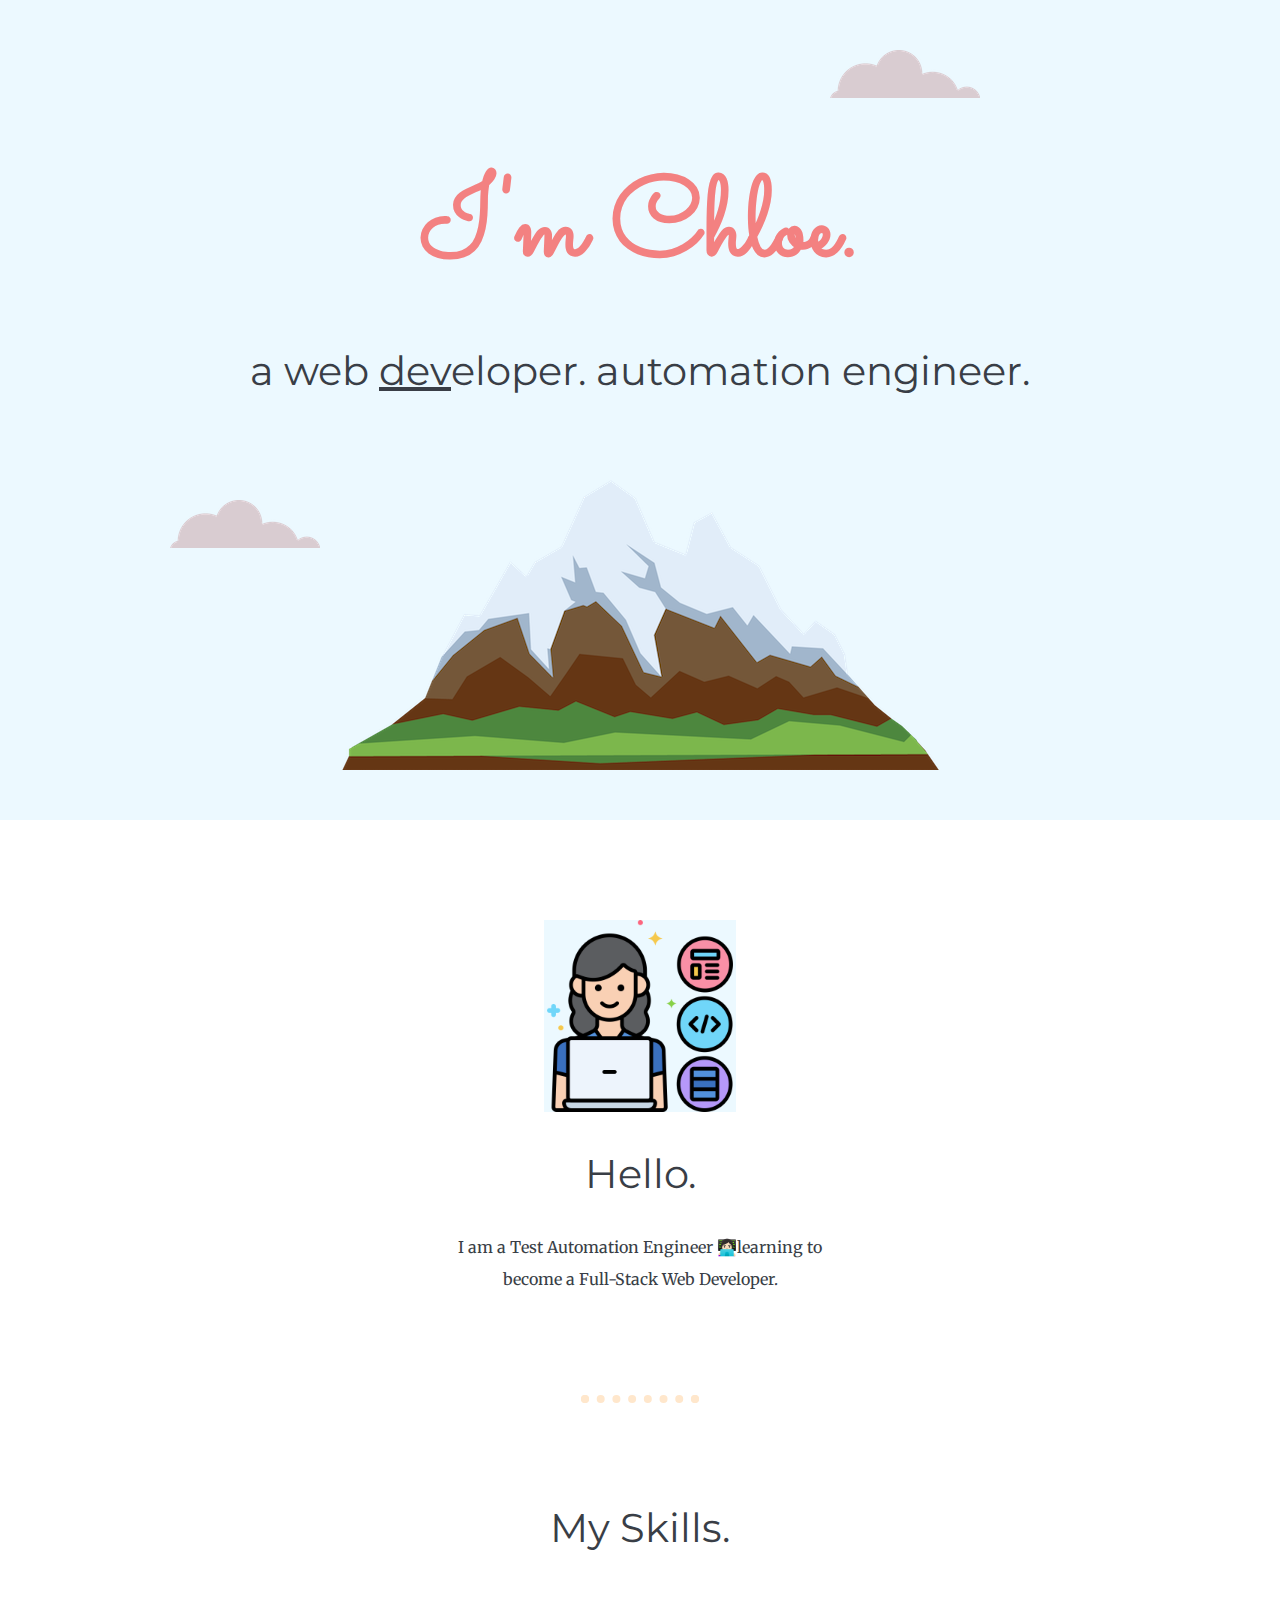
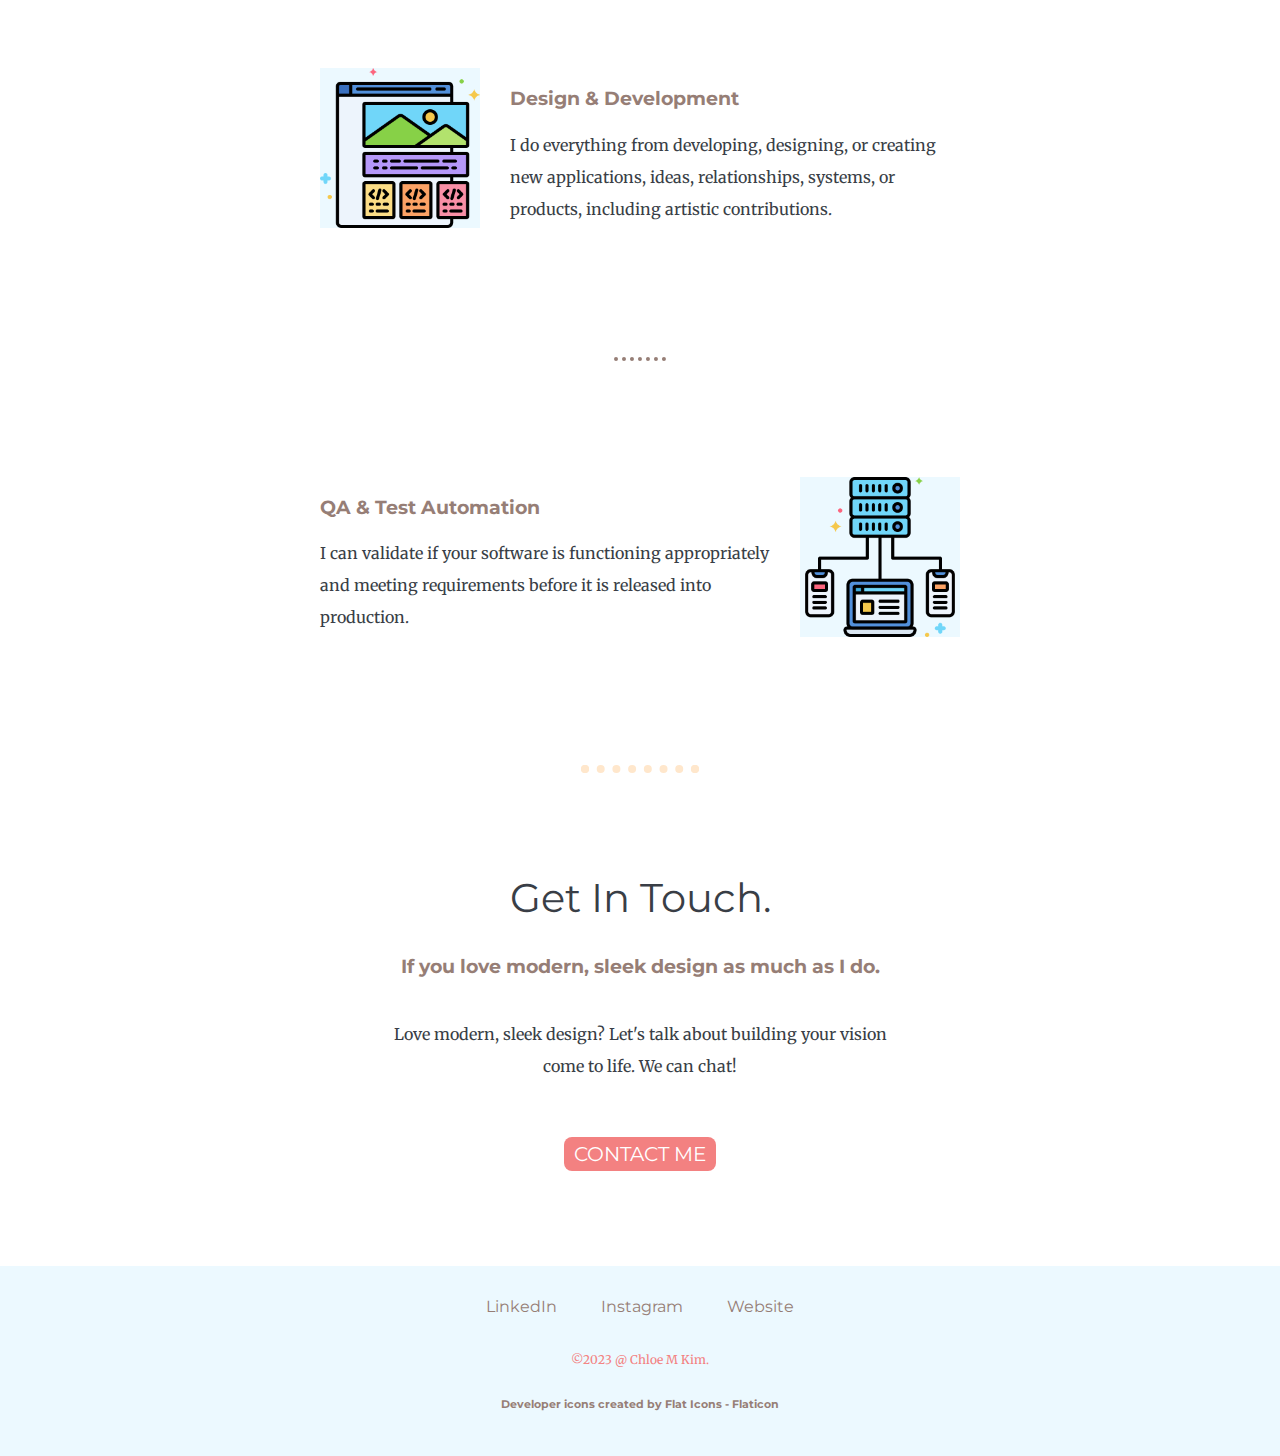
<file: index.html>
<!DOCTYPE html>
<html lang="en">

<head>
    <meta charset="UTF-8">
    <title>Chloe M Kim - a web developer</title>
    <link rel="stylesheet" type="text/css " href="css/styles.css">
    <link rel="icon" href="favicon.ico">
    <link rel="preconnect" href="https://fonts.googleapis.com">
    <link rel="preconnect" href="https://fonts.gstatic.com" crossorigin>
    <link href="https://fonts.googleapis.com/css2?family=Merriweather&family=Montserrat&family=Sacramento&display=swap"
        rel="stylesheet">
</head>

<body>
    <div class="top-container">
        <img class="top-cloud" src="images/cloud.png" alt="cloud-img">
        <h1>I'm Chloe.</h1>
        <h2>a web <span class="dev">dev</span>eloper. automation engineer.</h2>
        <img class="bottom-cloud" src="images/cloud.png" alt="cloud-img">
        <img class="mountain" src="images/mountain.png" alt="mountain-img">
    </div>

    <div class="middle-container">
        <div class="profile">
            <img class="profile-img" src="images/developer.png" alt="developer">
            <h2>Hello.</h2>
            <p class="intro">I am a Test Automation Engineer 👩🏻‍💻learning to become a Full-Stack Web Developer.
            </p>
        </div>

        <hr>

        <div class="skills">
            <h2>My Skills.</h2>
            <div class="skill-row">
                <img class="skill1-img" src="images/theme.png" alt="theme">
                <h3>Design & Development</h3>
                <p class="skill1-description">I do everything from developing, designing, or creating new applications,
                    ideas, relationships,
                    systems, or products, including artistic contributions.</p>
            </div>

            <hr class="skills-hr">

            <div class="skill-row">
                <img class="skill2-img" src="images/cdn.png" alt="cdn">
                <h3>QA & Test Automation</h3>
                <p class="skill2-description">I can validate if your software is functioning appropriately and
                    meeting requirements before it is released into production.</p>
            </div>
        </div>

        <hr>

        <div class="contact-me">
            <h2>Get In Touch.</h2>
            <h3>If you love modern, sleek design as much as I do.</h3>
            <p class="contact-me-description">Love modern, sleek design? Let's talk about building your vision come to
                life. We can chat!</p>
            <a class="btn" href="mailto:chloe.kim.seo@email.com">CONTACT ME</a>
        </div>
    </div>

    <div class="bottom-container">
        <a class="footer-link" href="https://www.linkedin.com/">LinkedIn</a>
        <a class="footer-link" href="https://instagram.com/mintseung">Instagram</a>
        <a class="footer-link" href="https://chloemkim.github.io/">Website</a>
        <p class="copyright">©2023 @ Chloe M Kim.</p>
        <h6><a href="https://www.flaticon.com/free-icons/developer" title="developer icons">Developer icons created by
                Flat Icons - Flaticon</a></h6>
    </div>

</body>

</html>
</file>
<file: css/styles.css>
body {
    color:#393E46;
    margin: 0;
    text-align: center;
    font-family: 'Merriweather', serif;
}

h1 {
    color: #F38181;
    font-family: 'Sacramento', cursive;
    font-size: 7rem;
    /* 100% is 16px */
    /* line-height: 2; */
    margin: 50px auto 0 auto;
}

h2 {
    color: #393E46;
    font-family: 'Montserrat', sans-serif;
    font-size: 2.5rem;
    font-weight: normal;
}

h3 {
    color: #967E76;
    font-family: 'Montserrat', sans-serif;
}

a {
    color: #967E76;
    font-family: 'Montserrat', sans-serif;
    margin: 10px 20px;
    text-decoration: none;
}

a:hover {
    color: #F38181;
}

.dev {
    text-decoration: underline;
}

.top-container {
    background-color: #ECF9FF;
    position: relative;
    padding-top: 100px;
    height: 80vh;
    /* width: 100vw; */
}

.middle-container {
    margin: 100px 0;
}

.bottom-container {
    background-color: #ECF9FF;
    margin-top: 50px;
    padding: 30px 0 20px;
}

.top-cloud {
    position: absolute;
    right: 300px;
    top: 50px;

}

.bottom-cloud {
    position: absolute;
    left: 170px;
    /* bottom: 300px; */
    top: 500px;
}

.mountain {
    position: absolute;
    /* vertical-align:bottom; */
    display: block;
    left:0;
    right:0;
    bottom:50px;
    margin:auto;
}

hr {
    border: dotted #FFE7CC 8px;
    border-bottom: none;
    width: 8%;
    margin: 100px auto;
}

.skills-hr {
    border-color: #967E76;
    border-style: none;
    border-top-style: dotted;
    border-width: 4px;
    width: 4%;
}

.profile-img {
    /* clip-path: circle(); */
    background-color: #ECF9FF;
    width: 15%;
}

.skill1-img {
    /* clip-path: circle(); */
    background-color: #ECF9FF;
    float: left;
    margin-right: 30px;
    width: 25%;
}

.skill2-img {
    /* clip-path: circle(); */
    background-color: #ECF9FF;
    float: right;
    margin-left: 30px;
    width: 25%;
}

.skill-row {
    margin: 100px auto 100px auto;
    width: 50%;
    padding: 16px 16px;
    text-align: left;
}

/* .skill1-description {
    clear: left;
}

.skill2-description {
    clear: right;
} */

.btn {
    -webkit-border-radius: 8;
    -moz-border-radius: 8;
    border-radius: 8px;
    font-family: 'Montserrat';
    color: #ffffff;
    font-size: 20px;
    background: #F38181;
    padding: 5px 10px 5px 10px;
    text-decoration: none;
}

.btn:hover {
    background: #FFC7C7;
    text-decoration: none;
}

p {
    line-height: 2;
    /* margin-top: 40px;
    margin-bottom: 40px; */
}

.contact-me-description {
    width: 40%;
    margin: 40px auto 60px;

}

.intro {
    width: 30%;
    margin: auto;
}

.copyright {
    color: #F38181;
    font-size: 0.75rem;
    padding-top: 20px;
}
</file>
